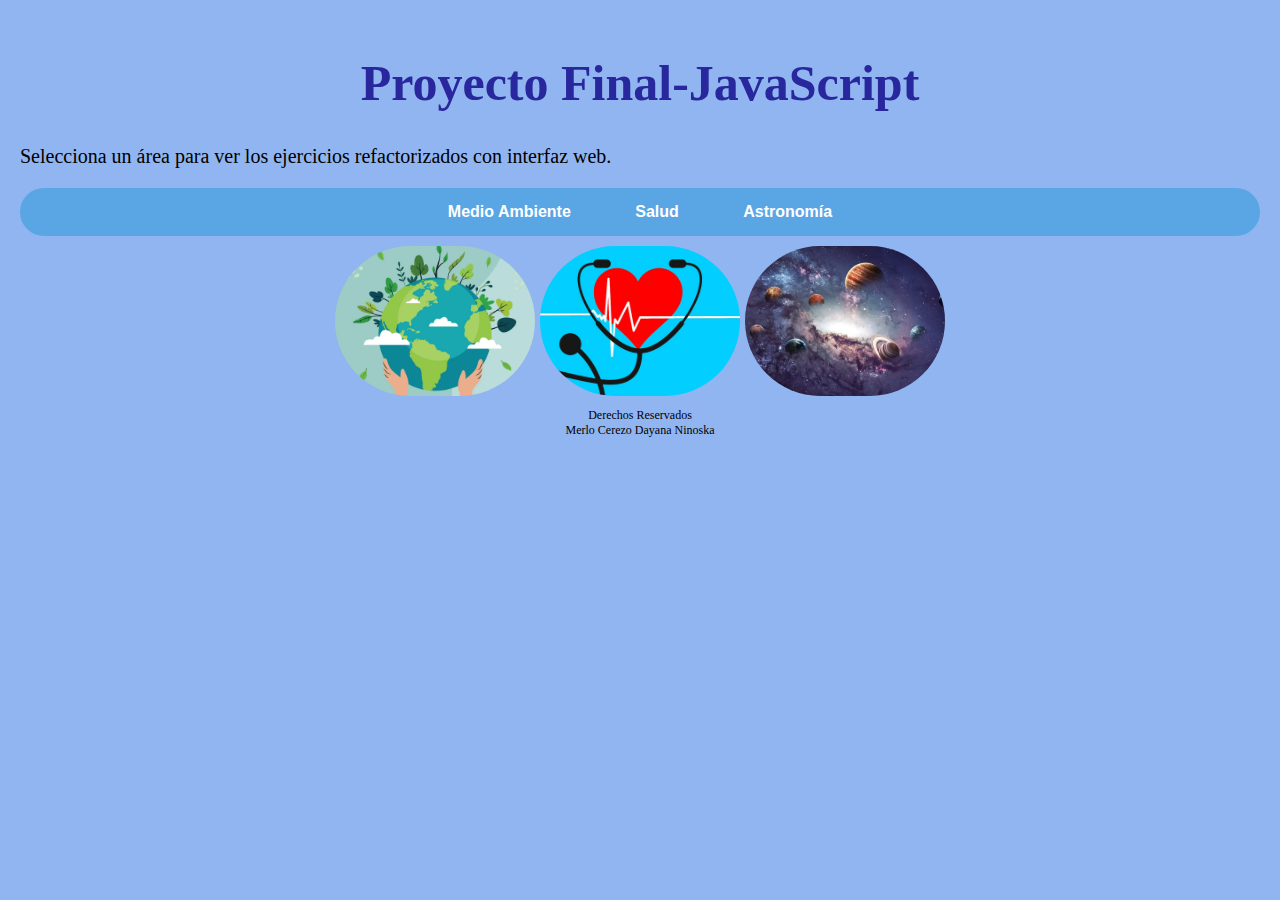
<file: index.html>
<!DOCTYPE html>
<html lang="en">
<head>
    <meta charset="UTF-8">
    <meta name="viewport" content="width=device-width, initial-scale=1.0">
   <link rel="stylesheet" href="css/style.css">
    <title>Proyecto Final</title>
</head>
<body>
    <h1>Proyecto Final-JavaScript</h1>
     <p>Selecciona un área para ver los ejercicios refactorizados con interfaz web.</p>
     <nav>
        <a href="ambiente.html">Medio Ambiente</a>
        <a href="salud.html">Salud</a>
        <a href="astronomia.html">Astronomía</a>   
    </nav>
    <div class="contenedor">
        <img src="img/medio.webp" alt="">
        <img src="img/salud.jpg" alt="">
        <img src="img/astro.jpg" alt="">
    </div>
</body>
<footer>
    <p>Derechos Reservados <br>Merlo Cerezo Dayana Ninoska</p>
</footer>
</html>
</file>
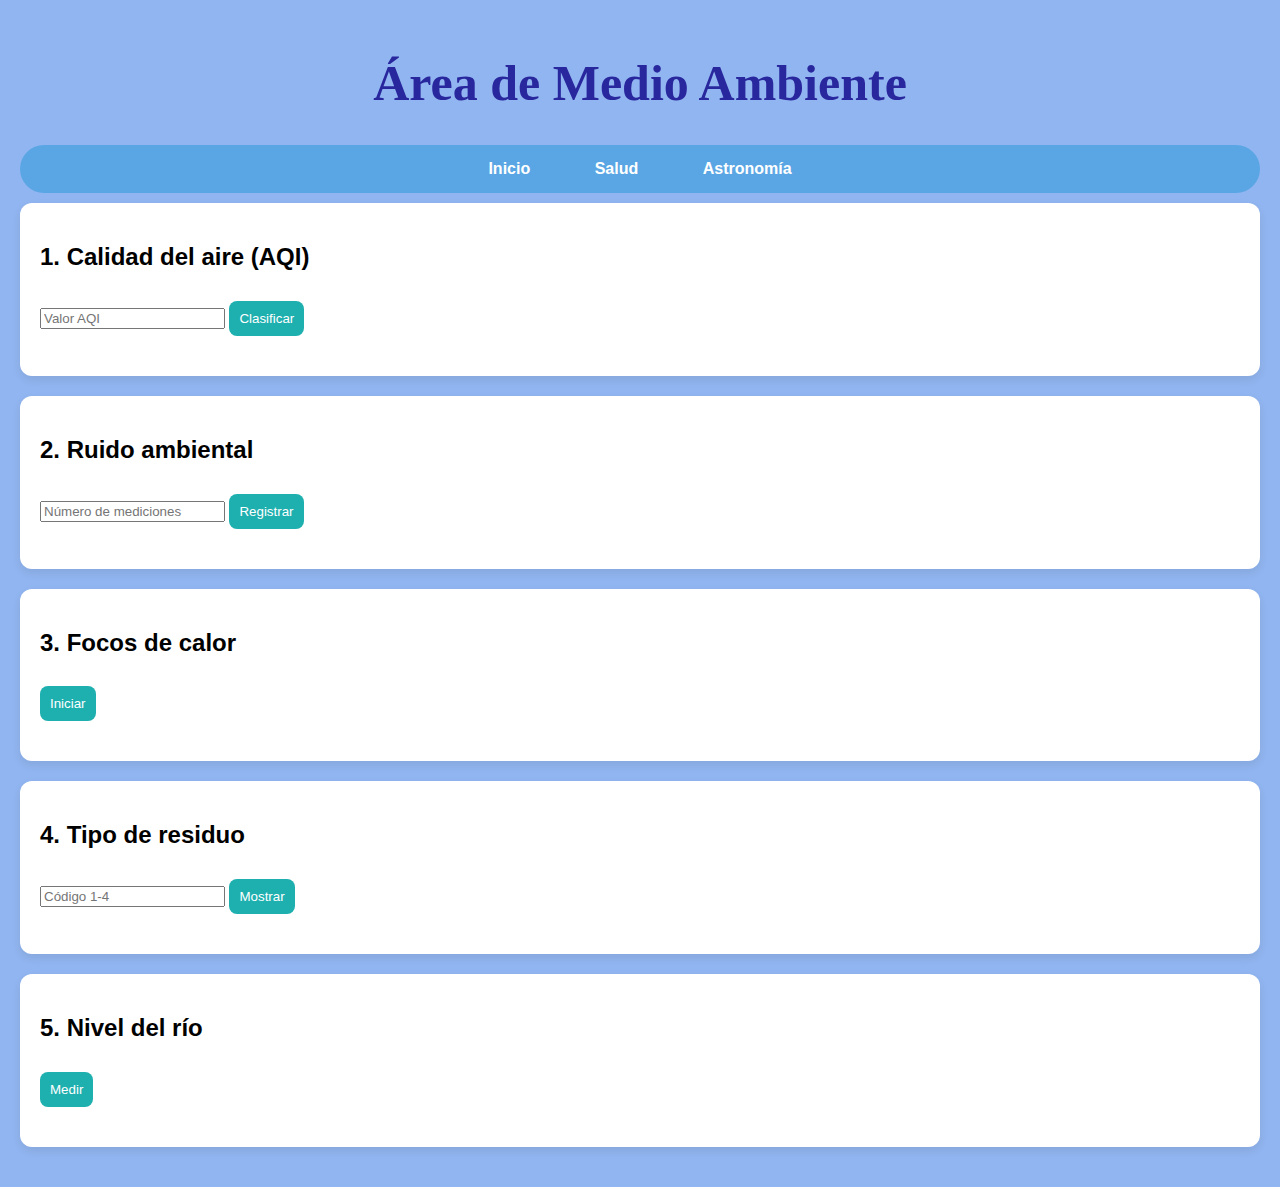
<file: ambiente.html>
<!DOCTYPE html>
<html lang="es">
  <head>
    <meta charset="UTF-8" />
    <title>Medio Ambiente - Ejercicios</title>
    <link rel="stylesheet" href="css/style.css" />
  </head>
  <body>
    <h1>Área de Medio Ambiente</h1>
    <nav>
      <a href="index.html">Inicio</a>
      <a href="salud.html">Salud</a>
      <a href="astronomia.html">Astronomía</a>
    </nav>

<!--1. IF – Clasificación de calidad del aire (AQI)-->
    <div class="card">
      <h2>1. Calidad del aire (AQI)</h2>
      <input id="aqi" type="number" placeholder="Valor AQI" />
      <button onclick="aire()">Clasificar</button>
      <p id="a1" class="resultado"></p>
    </div>

<!--2. FOR – Registrar niveles de ruido ambiental-->
    <div class="card">
      <h2>2. Ruido ambiental</h2>
      <input id="numR" type="number" placeholder="Número de mediciones" />
      <button onclick="ruido()">Registrar</button>
      <p id="a2" class="resultado"></p>
    </div>

<!--3. WHILE – Contar focos de calor (posibles incendios)-->
    <div class="card">
      <h2>3. Focos de calor</h2>
      <button onclick="focos()">Iniciar</button>
      <p id="a3" class="resultado"></p>
    </div>

<!--4. SWITCH – Clasificación del tipo de residuo-->
    <div class="card">
      <h2>4. Tipo de residuo</h2>
      <input id="residuo" type="number" placeholder="Código 1-4" />
      <button onclick="resid()">Mostrar</button>
      <p id="a4" class="resultado"></p>
    </div>

<!--5. DO WHILE – Monitoreo de niveles del río-->
    <div class="card">
      <h2>5. Nivel del río</h2>
      <button onclick="rio()">Medir</button>
      <p id="a5" class="resultado"></p>
    </div>

    <script src="js/ambiente.js"></script>
  </body>
</html>
</file>
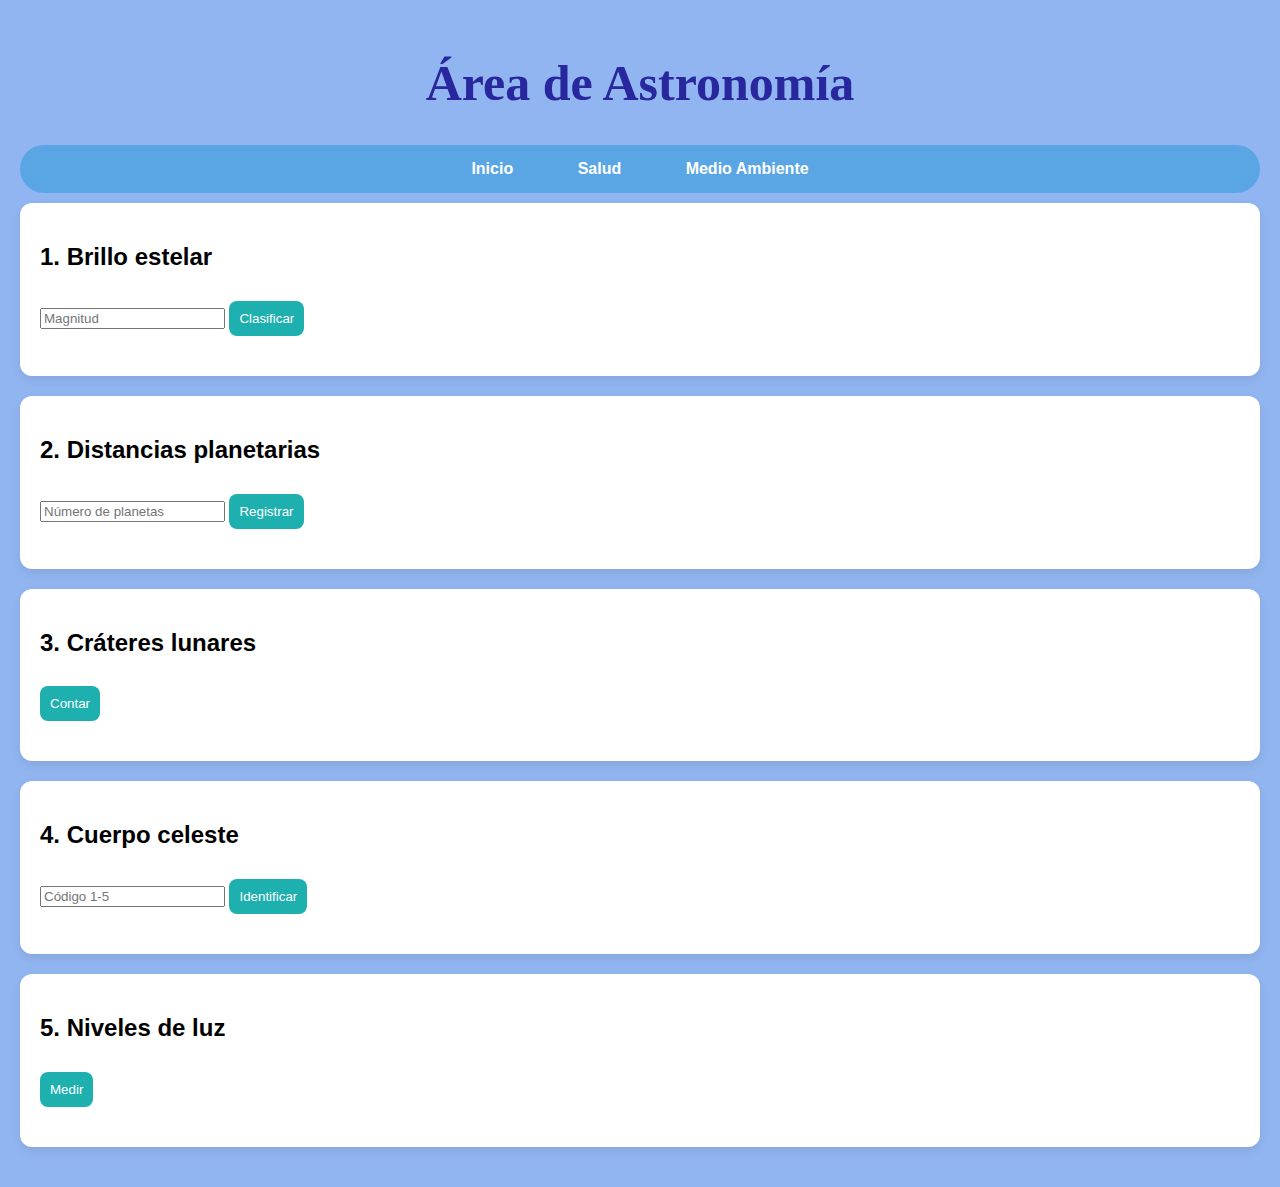
<file: astronomia.html>
<!DOCTYPE html>
<html lang="en">
  <head>
    <meta charset="UTF-8" />
    <meta name="viewport" content="width=device-width, initial-scale=1.0" />
    <link rel="stylesheet" href="css/style.css">
    <title>Astronomía - Ejercicios</title>
  </head>
  <body>
    <h1>Área de Astronomía</h1>

    <nav>
      <a href="index.html">Inicio</a>
      <a href="salud.html">Salud</a>
      <a href="ambiente.html">Medio Ambiente</a>
    </nav>

<!--1. IF – Clasificación de brillo estelar (magnitud)-->
    <div class="card">
      <h2>1. Brillo estelar</h2>
      <input id="mag" type="number" placeholder="Magnitud" />
      <button onclick="brillo()">Clasificar</button>
      <p id="as1" class="resultado"></p>
    </div>

<!--2. FOR – Registrar distancias de planetas-->
    <div class="card">
      <h2>2. Distancias planetarias</h2>
      <input id="numD" type="number" placeholder="Número de planetas" />
      <button onclick="distancias()">Registrar</button>
      <p id="as2" class="resultado"></p>
    </div>

<!--3. WHILE – Contar cráteres lunares grandes-->
    <div class="card">
      <h2>3. Cráteres lunares</h2>
      <button onclick="crateres()">Contar</button>
      <p id="as3" class="resultado"></p>
    </div>

<!--4. SWITCH – Identificar cuerpo celeste-->
    <div class="card">
      <h2>4. Cuerpo celeste</h2>
      <input id="codC" type="number" placeholder="Código 1-5" />
      <button onclick="cuerpo()">Identificar</button>
      <p id="as4" class="resultado"></p>
    </div>

<!--5. DO WHILE – Registro de niveles de luz (lux)-->
    <div class="card">
      <h2>5. Niveles de luz</h2>
      <button onclick="luz()">Medir</button>
      <p id="as5" class="resultado"></p>
    </div>

    <script src="js/astronomia.js"></script>
  </body>
</html>
</file>
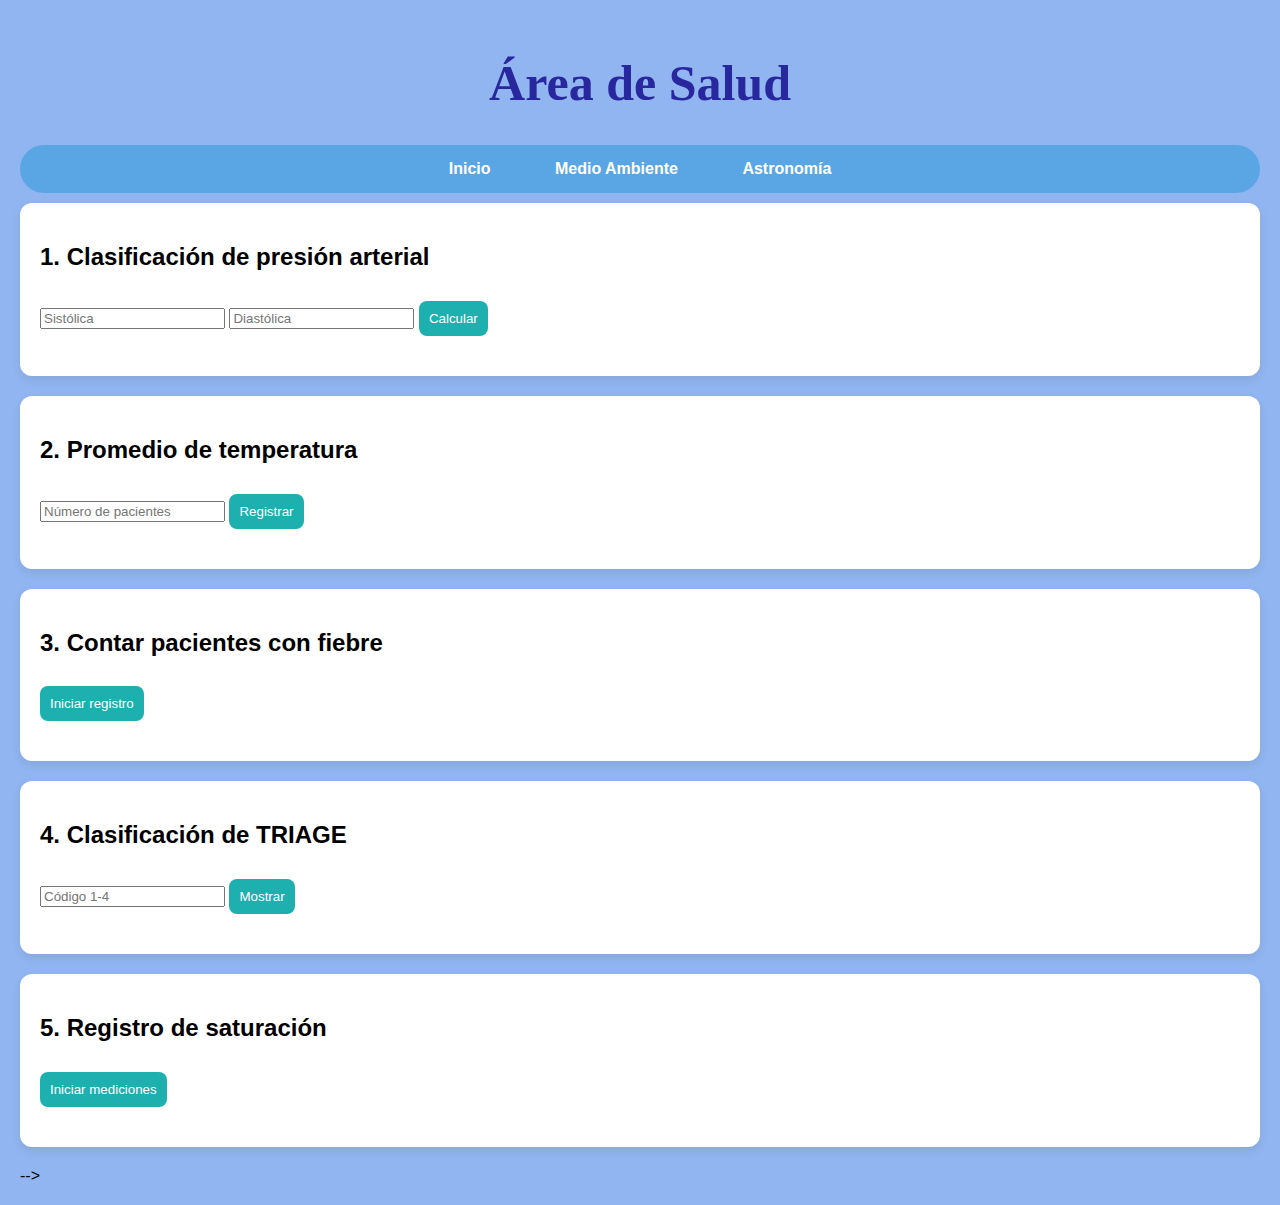
<file: salud.html>
<!DOCTYPE html>
<html lang="es">
  <head>
    <meta charset="UTF-8" />
    <title>Salud - Ejercicios</title>
    <link rel="stylesheet" href="css/style.css" />
  </head>
  <body>
    <h1>Área de Salud</h1>
    <nav>
        <a href="index.html">Inicio</a>
        <a href="ambiente.html">Medio Ambiente</a>
        <a href="astronomia.html">Astronomía</a>
    </nav>

<!--1. IF – Clasificación de presión arterial-->
    <div class="card">
        <h2>1. Clasificación de presión arterial</h2>
        <input id="sis" type="number" placeholder="Sistólica">
        <input id="dia" type="number" placeholder="Diastólica">
        <button onclick="presion()">Calcular</button>
        <p id="res1" class="resultado"></p>
    </div>

<!--2. FOR – Registrar temperatura de varios pacientes-->
    <div class="card">
        <h2>2. Promedio de temperatura</h2>
        <input id="numPac" type="number" placeholder="Número de pacientes">
        <button onclick="temperaturas()">Registrar</button>
        <p id="res2" class="resultado"></p>
    </div>

<!--3. WHILE – Contar pacientes con fiebre-->
    <div class="card">
        <h2> 3. Contar pacientes con fiebre</h2>
        <button onclick="fiebre()">Iniciar registro</button>
        <p id="res3" class="resultado"></p>
    </div>

<!-- 4. SWITCH – Clasificación de TRIAGE -->
<div class="card">
  <h2>4. Clasificación de TRIAGE</h2>
  <input id="tri" type="number" placeholder="Código 1-4">
  <button onclick="triage()">Mostrar</button>
  <p id="res4" class="resultado"></p>
</div>

<!--  5. DO WHILE – Repetir mediciones de saturación SpO2 -->
<div class="card">
  <h2>5. Registro de saturación</h2>
  <button onclick="saturacion()">Iniciar mediciones</button>
  <p id="res5" class="resultado"></p>
</div>

<script src="js/salud.js"></script>-->
  </body>
</html>
</file>
<file: css/style.css>
body {
  font-family: Arial, sans-serif;
  background: #91b5f0;
  padding: 20px;
  margin: 0;
}

h1{
    color: #29279e;
    font-size: 50px;
    font-family: fantasy;
    text-align: center;
    text-decoration: none;
}

p{
    font-size: 20px;
    font-family: Lucida;
}

nav {
  background: #5aa6e4;
  padding: 15px;
  border-radius: 100px;
  text-align: center;
  margin-bottom: 10px;
}

nav a {
  color: white;
  text-decoration: none;
  margin: 0 30px;
  font-weight: bold;
}

nav a:hover {
  text-decoration: underline;
}

.card {
  background: white;
  padding: 20px;
  margin-bottom: 20px;
  border-radius: 12px;
  box-shadow: 0 4px 10px #00000014;
}

button {
  background: #1eafaf;
  color: white;
  padding: 10px;
  border: none;
  border-radius: 8px;
  cursor: pointer;
  margin-top: 10px;
}

button:hover {
  background: #0b8b8a;
}

.resultado {
  margin-top: 10px;
  font-weight: bold;
  color: #333;
}

.contenedor {
    display: flex;
    justify-content: center;
    gap: 5px;
}

.contenedor img {
  width: 200px;    
  height: 150px;   
  object-fit: cover; 
  border-radius: 80px;
}

footer p{
    font-size: 12px;
    text-align: center;
}
</file>
